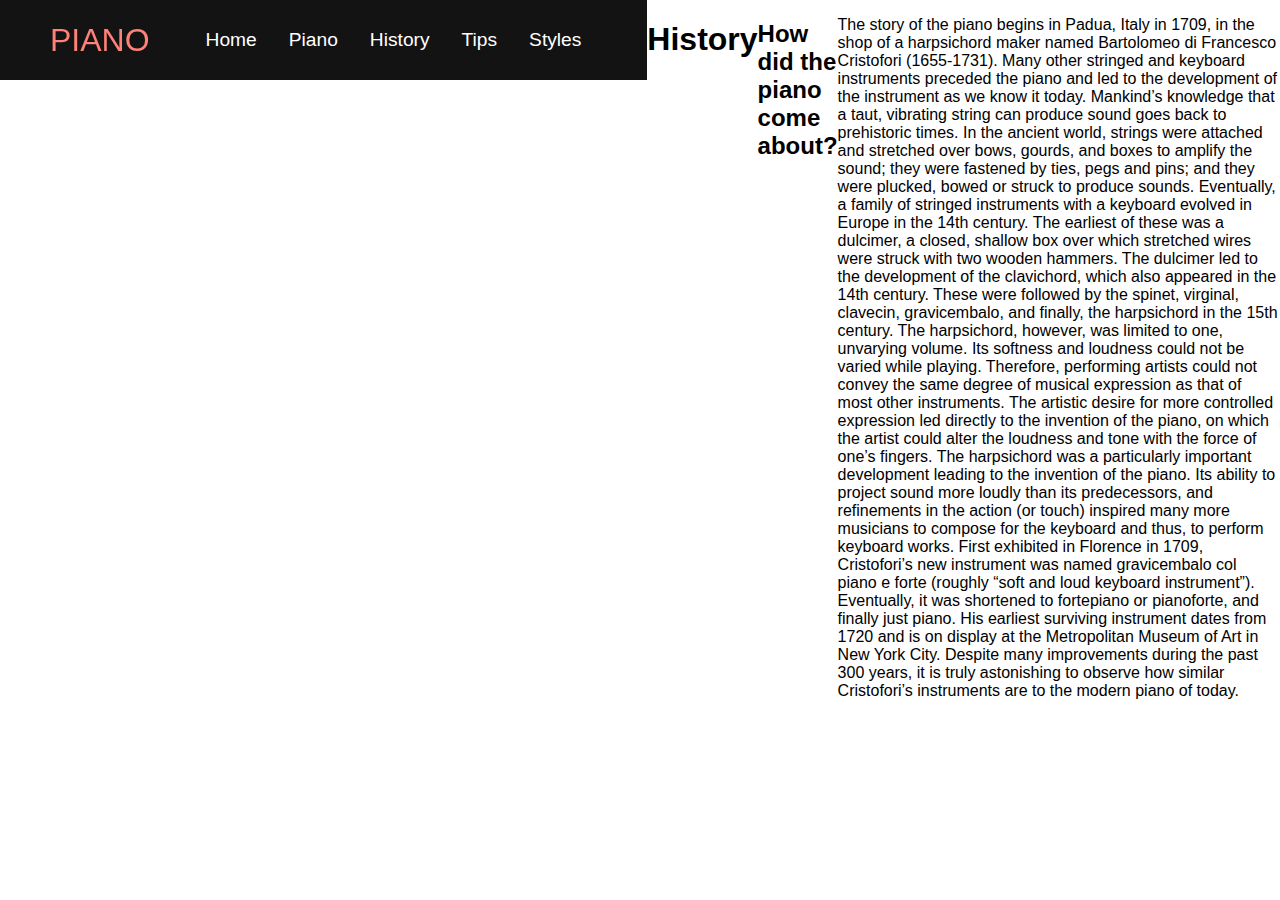
<file: A2/history.html>
<!DOCTYPE html>
<html lang="en">
<head>
    <meta charset="UTF-8">
    <meta http-equiv="X-UA-Compatible" content="IE=edge">
    <meta name="viewport" content="width=device-width, initial-scale=1.0">
    <link rel="stylesheet" href="css/stylesheet.css">
    <title>History</title>
</head>
<header>
    <nav class="navbar">
        <div class="navbar__container">
            <a href="index.html" id="navbar__logo">PIANO</a>  
            <div class="navbar__toggle" id="mobile-menu">
                <span class="bar"></span>
                <span class="bar"></span>
                <span class="bar"></span>
            </div>
            <ul class="navbar__menu">  
                <li class="navbar__links"><a href="index.html">Home</a></li>
                <li class="navbar__links"><a href="piano.html">Piano</a></li>
                <li class="navbar__links"><a href="history.html">History</a></li>
                <li class="navbar__links"><a href="tips.html">Tips</a></li>      
                <li class="navbar__links"><a href="styles.html">Styles</a></li>
            </ul>
            
        </div>
    </nav>
</header>
<body>
    <h1>History</h1>
    <h2>How did the piano come about?</h2>
    <p>The story of the piano begins in Padua, Italy in 1709, in the shop of a harpsichord maker named Bartolomeo di Francesco Cristofori (1655-1731).
        Many other stringed and keyboard instruments preceded the piano and led to the development of the instrument as we know it today.
        Mankind’s knowledge that a taut, vibrating string can produce sound goes back to prehistoric times. In the ancient world, strings were attached
        and stretched over bows, gourds, and boxes to amplify the sound; they were fastened by ties, pegs and pins; and they were plucked, bowed or struck
        to produce sounds. Eventually, a family of stringed instruments with a keyboard evolved in Europe in the 14th century. The earliest of these was 
        a dulcimer, a closed, shallow box over which stretched wires were struck with two wooden hammers. The dulcimer led to the development of the clavichord,
        which also appeared in the 14th century. These were followed by the spinet, virginal, clavecin, gravicembalo, and finally, the harpsichord in the 15th
        century. The harpsichord, however, was limited to one, unvarying volume. Its softness and loudness could not be varied while playing. Therefore, 
        performing artists could not convey the same degree of musical expression as that of most other instruments. The artistic desire for more controlled 
        expression led directly to the invention of the piano, on which the artist could alter the loudness and tone with the force of one’s fingers.
        The harpsichord was a particularly important development leading to the invention of the piano. Its ability to project sound more loudly than its 
        predecessors, and refinements in the action (or touch) inspired many more musicians to compose for the keyboard and thus, to perform keyboard works.
        First exhibited in Florence in 1709, Cristofori’s new instrument was named gravicembalo col piano e forte (roughly “soft and loud keyboard instrument”).
        Eventually, it was shortened to fortepiano or pianoforte, and finally just piano. His earliest surviving instrument dates from 1720 and is on display at
        the Metropolitan Museum of Art in New York City. Despite many improvements during the past 300 years, it is truly astonishing to observe how similar 
        Cristofori’s instruments are to the modern piano of today.</p>
</body>
</html>
</file>
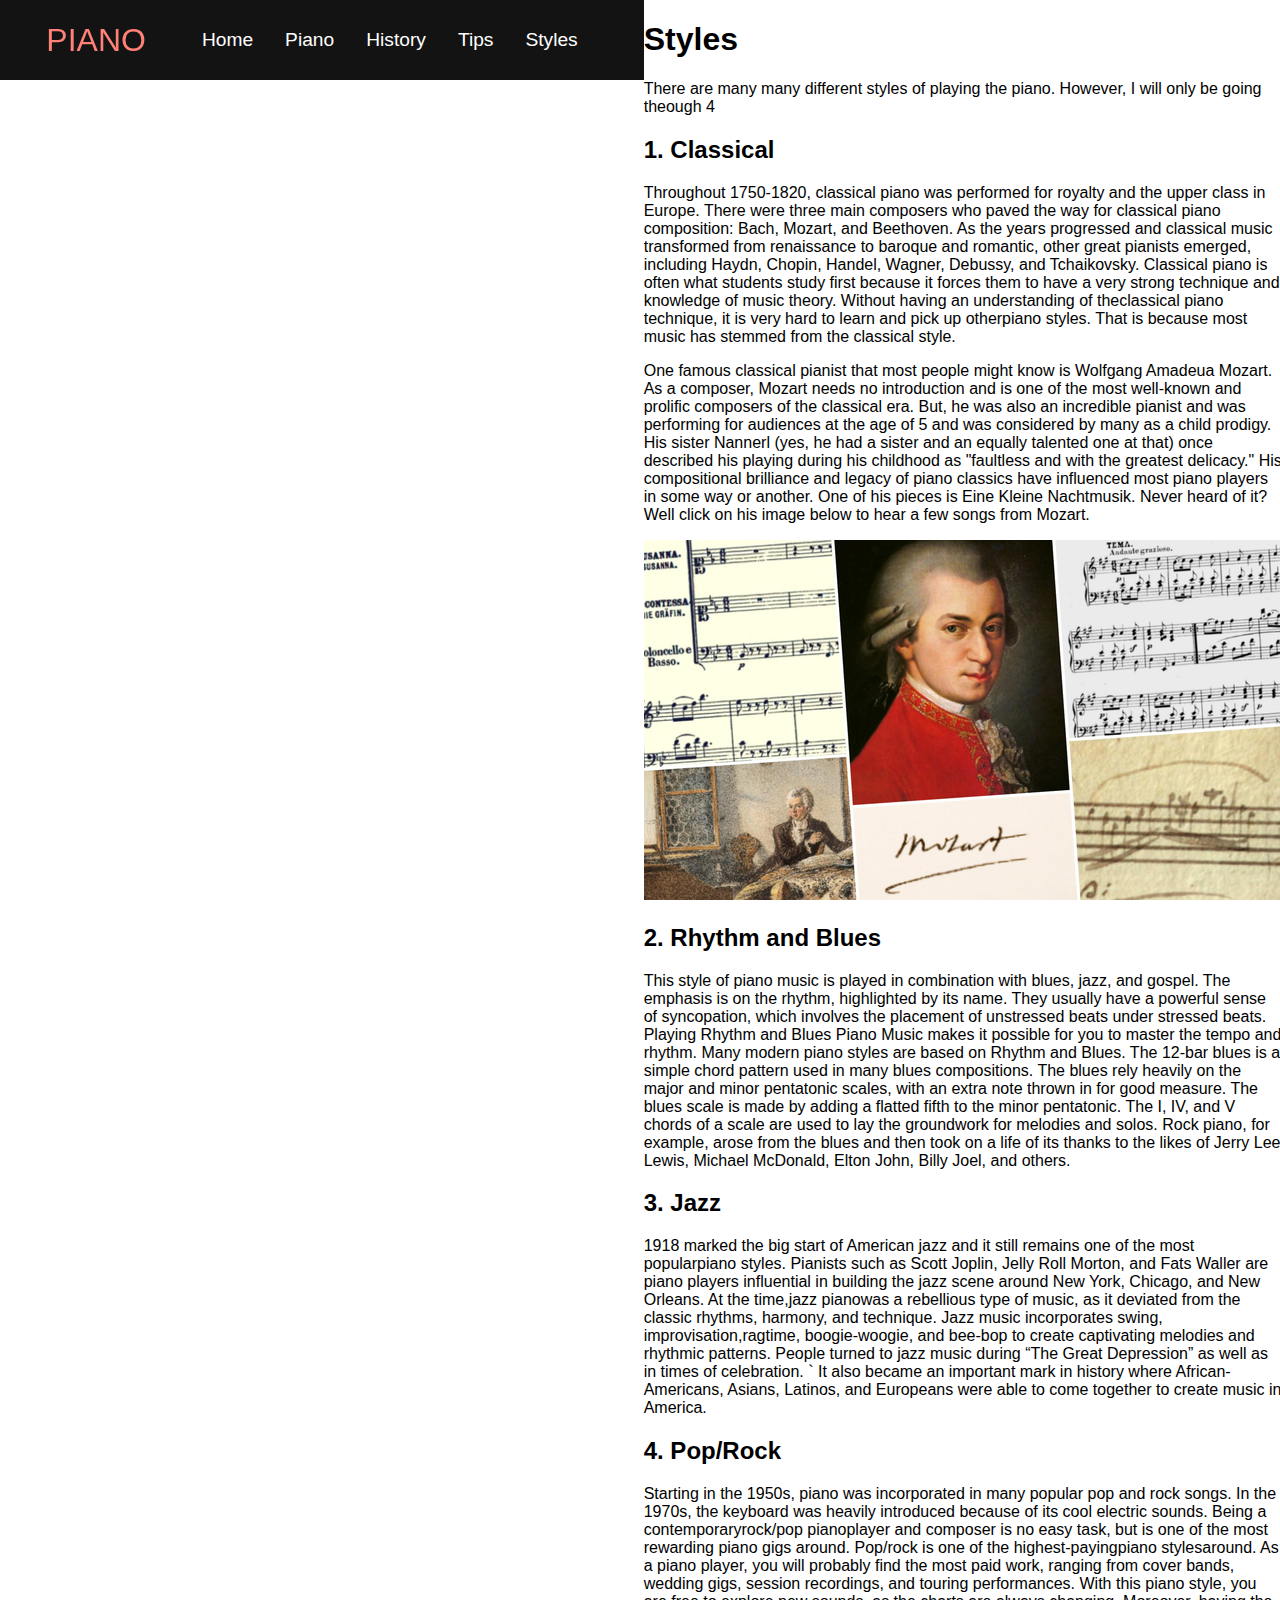
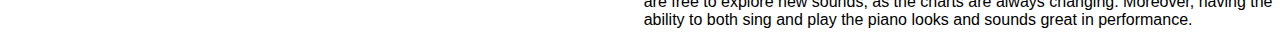
<file: A2/styles.html>
<!DOCTYPE html>
<html lang="en">
<head>
    <meta charset="UTF-8">
    <meta http-equiv="X-UA-Compatible" content="IE=edge">
    <meta name="viewport" content="width=device-width, initial-scale=1.0">
    <link rel="stylesheet" href="css/stylesheet.css">
    <script src="javascript/script.js" defer></script>
    <title>Styles</title>
</head>
<header>
    <nav class="navbar">
        <div class="navbar__container">
            <a href="index.html" id="navbar__logo">PIANO</a>  
            <div class="navbar__toggle" id="mobile-menu">
                <span class="bar"></span>
                <span class="bar"></span>
                <span class="bar"></span>
            </div>
            <ul class="navbar__menu">  
                <li class="navbar__links"><a href="index.html">Home</a></li>
                <li class="navbar__links"><a href="piano.html">Piano</a></li>
                <li class="navbar__links"><a href="history.html">History</a></li>
                <li class="navbar__links"><a href="tips.html">Tips</a></li>      
                <li class="navbar__links"><a href="styles.html">Styles</a></li>
            </ul>
            
        </div>
    </nav>
</header>
<body>
    <section class ="text">
        <h1>Styles</h1>
        <p>There are many many different styles of playing the piano. However, I will only be going theough 4</p>
        <h2>1. Classical</h2>
        <p>
            Throughout 1750-1820, classical piano was performed for royalty and the upper class in Europe. There were three main composers who paved 
            the way for classical piano composition: Bach, Mozart, and Beethoven.
            As the years progressed and classical music transformed from renaissance to baroque and romantic, other great pianists emerged, including 
            Haydn, Chopin, Handel, Wagner, Debussy, and Tchaikovsky.
            Classical piano is often what students study first because it forces them to have a very strong technique and knowledge of music theory.
            Without having an understanding of theclassical piano technique, it is very hard to learn and pick up otherpiano styles. That is because most
            music has stemmed from the classical style.                                                                     
        </p>
        <div class="Mozart">
            <p>
                One famous classical pianist that most people might know is Wolfgang Amadeua Mozart. As a composer, Mozart needs no introduction and is one of 
                the most well-known and prolific composers of the classical era.
                But, he was also an incredible pianist and was performing for audiences at the age of 5 and was considered by many as a child prodigy.
                His sister Nannerl (yes, he had a sister and an equally talented one at that) once described his playing during his childhood as "faultless and 
                with the greatest delicacy." His compositional brilliance and legacy of piano classics have influenced most piano players in some way or another.
                One of his pieces is Eine Kleine Nachtmusik. Never heard of it? Well click on his image below to hear a few songs from Mozart.
            </p>
            <section class= "Image">
                <a href="https://www.youtube.com/watch?v=m2_keJsJrAE">
                <img src="Images/Mozart.png" alt="Mozart">
                </a>
            </section>
        </div>
        <h2>2. Rhythm and Blues</h2>
        <p>
            This style of piano music is played in combination with blues, jazz, and gospel. The emphasis is on the rhythm, highlighted by its name.
            They usually have a powerful sense of syncopation, which involves the placement of unstressed beats under stressed beats. Playing Rhythm 
            and Blues Piano Music makes it possible for you to master the tempo and rhythm. Many modern piano styles are based on Rhythm and Blues.
            The 12-bar blues is a simple chord pattern used in many blues compositions. The blues rely heavily on the major and minor pentatonic scales, 
            with an extra note thrown in for good measure. The blues scale is made by adding a flatted fifth to the minor pentatonic.
            The I, IV, and V chords of a scale are used to lay the groundwork for melodies and solos. Rock piano, for example, arose from the blues and 
            then took on a life of its thanks to the likes of Jerry Lee Lewis, Michael McDonald, Elton John, Billy Joel, and others.
        </p>
        <h2>3. Jazz</h2>
        <p>
            1918 marked the big start of American jazz and it still remains one of the most popularpiano styles. Pianists such as Scott Joplin, Jelly Roll Morton,
            and Fats Waller are piano players influential in building the jazz scene around New York, Chicago, and New Orleans.
            At the time,jazz pianowas a rebellious type of music, as it deviated from the classic rhythms, harmony, and technique.
            Jazz music incorporates swing, improvisation,ragtime, boogie-woogie, and bee-bop to create captivating melodies and rhythmic patterns.
            People turned to jazz music during “The Great Depression” as well as in times of celebration.
    `       It also became an important mark in history where African-Americans, Asians, Latinos, and Europeans were able to come together to create music in America.
        </p>
        <h2>4. Pop/Rock</h2>
        <p>
            Starting in the 1950s, piano was incorporated in many popular pop and rock songs. In the 1970s, the keyboard was heavily introduced because of its cool electric 
            sounds.
            Being a contemporaryrock/pop pianoplayer and composer is no easy task, but is one of the most rewarding piano gigs around.
            Pop/rock is one of the highest-payingpiano stylesaround. As a piano player, you will probably find the most paid work, ranging from cover bands, wedding gigs, 
            session recordings, and touring performances.
            With this piano style, you are free to explore new sounds, as the charts are always changing. Moreover, having the ability to both sing and play the piano looks 
            and sounds great in performance.
        </p>
    </section>
</body>
</html>
</file>
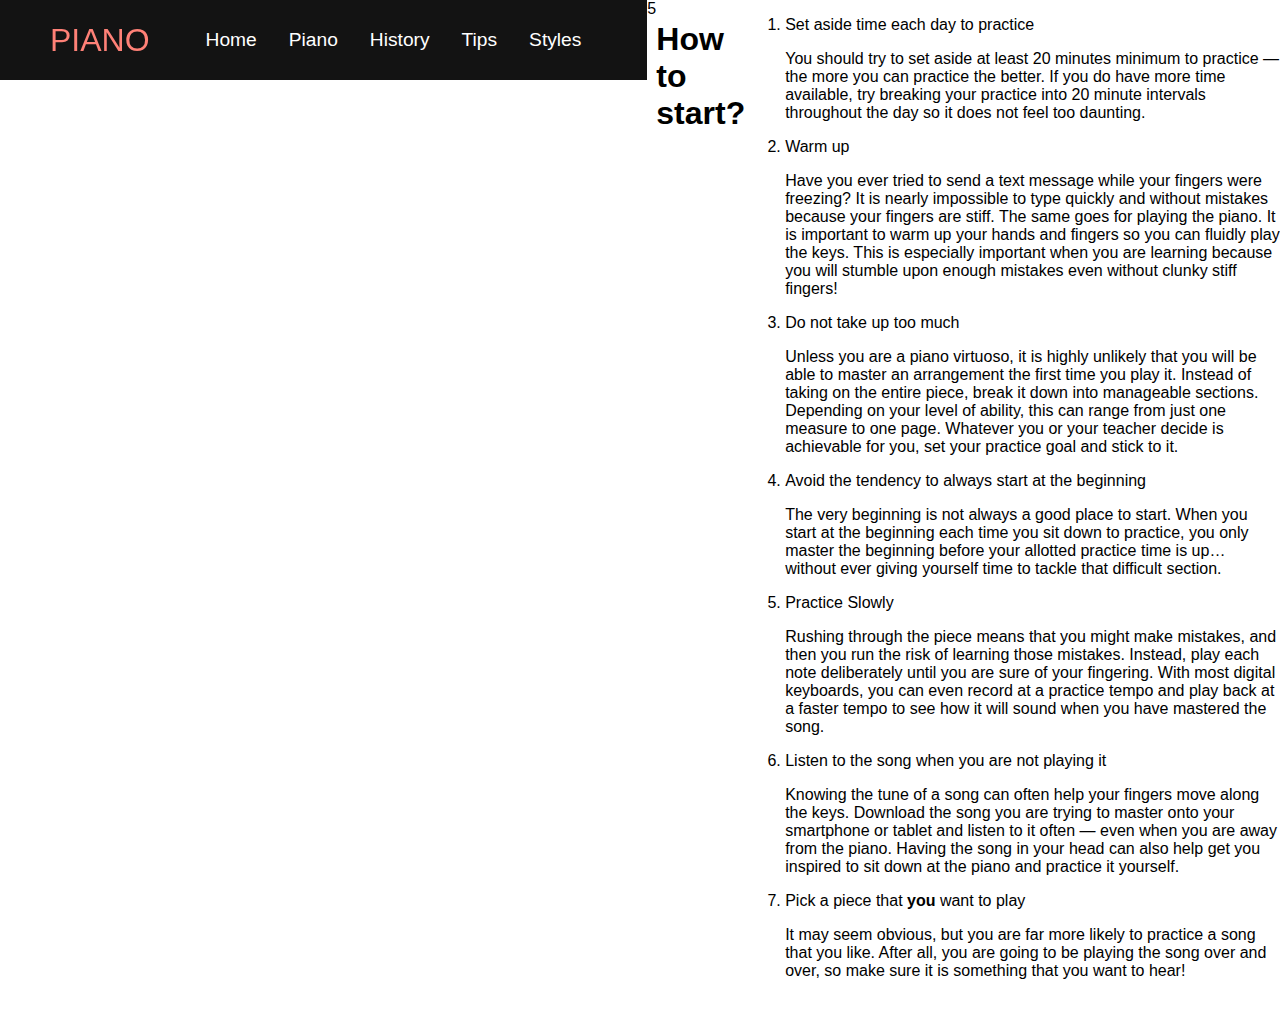
<file: A2/tips.html>
<!DOCTYPE html>
<html lang="en">
<head>
    <meta charset="UTF-8">
    <meta http-equiv="X-UA-Compatible" content="IE=edge">
    <meta name="viewport" content="width=device-width, initial-scale=1.0">
    <link rel="stylesheet" href="css/stylesheet.css">
    <script src="javascript/script.js" defer></script>
    <title>Beginner Tips</title>
</head>
<header>
    <nav class="navbar">
        <div class="navbar__container">
            <a href="index.html" id="navbar__logo">PIANO</a>  
            <div class="navbar__toggle" id="mobile-menu">
                <span class="bar"></span>
                <span class="bar"></span>
                <span class="bar"></span>
            </div>
            <ul class="navbar__menu">  
                <li class="navbar__links"><a href="index.html">Home</a></li>
                <li class="navbar__links"><a href="piano.html">Piano</a></li>
                <li class="navbar__links"><a href="history.html">History</a></li>
                <li class="navbar__links"><a href="tips.html">Tips</a></li>      
                <li class="navbar__links"><a href="styles.html">Styles</a></li>
            </ul>
            
        </div>
    </nav>
</header>5
<body>
    <h1>How to start?</h1>
    <ol>
        <li>Set aside time each day to practice</li>
        <p> You should try to set aside at least 20 minutes minimum to practice — the more you can practice the better. If you do have more time available, 
            try breaking your practice into 20 minute intervals throughout the day so it does not feel too daunting.</p>
        <li>Warm up</li>
        <p>
            Have you ever tried to send a text message while your fingers were freezing? It is nearly impossible to type quickly and without mistakes because
            your fingers are stiff. The same goes for playing the piano. It is important to warm up your hands and fingers so you can fluidly play the keys. 
            This is especially important when you are learning because you will stumble upon enough mistakes even without clunky stiff fingers!
        </p>
        <li>Do not take up too much</li>
        <p>
            Unless you are a piano virtuoso, it is highly unlikely that you will be able to master an arrangement the first time you play it. Instead of taking 
            on the entire piece, break it down into manageable sections. Depending on your level of ability, this can range from just one measure to one page. 
            Whatever you or your teacher decide is achievable for you, set your practice goal and stick to it.
        </p>
        <li>Avoid the tendency to always start at the beginning</li>
        <p>
            The very beginning is not always a good place to start. When you start at the beginning each time you sit down to practice, you only master the beginning 
            before your allotted practice time is up… without ever giving yourself time to tackle that difficult section.
        </p>
        <li>Practice Slowly</li>
        <p>
            Rushing through the piece means that you might make mistakes, and then you run the risk of learning those mistakes. Instead, play each note deliberately 
            until you are sure of your fingering. With most digital keyboards, you can even record at a practice tempo and play back at a faster tempo to see how it will
            sound when you have mastered the song.
        </p>
        <li>Listen to the song when you are not playing it</li>
        <p>
            Knowing the tune of a song can often help your fingers move along the keys. Download the song you are trying to master onto your smartphone or tablet and listen 
            to it often — even when you are away from the piano. Having the song in your head can also help get you inspired to sit down at the piano and practice it yourself.
        </p>
        <li>Pick a piece that <strong>you</strong> want to play </li>
        <p>
            It may seem obvious, but you are far more likely to practice a song that you like. After all, you are going to be playing the song over and over, so make sure it
            is something that you want to hear!
        </p>

    </ol>
</body>
</html>
</file>
<file: A2/css/stylesheet.css>
html{
    box-sizing: border-box;
    margin:0;
    padding:0;
    font-family: 'Kumbh Sans',sans-serif; 
}

header{
    width: 100%;
}

a, :visited, a:hover, a:active{
    text-decoration:none;
    color: inherit;
}

.navbar{
    background:#131313;
    height: 80px;
    display:flex;
    justify-content: center;
    align-items: center;
    font-size: 1.2rem;
    position: sticky;
    top:0;
    z-index: 999;
}

.navbar__container{
    display: flex;
    justify-content: space-between;
    height:80px;
    z-index: 1;
    width: 100%;
    max-width: 1300px;
    margin: 0 auto;
    padding: 0 50px;
}

#navbar__logo{
    background-color: #ff8177;
    background-image: linear-gradient(to top, #ff0844 0%, #ffb199,100%);
    background-size: 100%;
    -webkit-background-clip: text;
    -moz-background-clip: text;
    -webkit-text-fill-color: transparent;
    -moz-text-fill-color: transparent;
    display: flex;
    align-items: center;
    cursor: pointer;
    text-decoration: none;
    font-size: 2rem;
}

.navbar__menu{
    display:flex;
    align-items: center;
    list-style: none;
    text-align: center;
}

.navbar__item {
    height:80px;
}

.navbar__links {
    color:#fff;
    display: flex;
    align-items: center;
    justify-content: center;
    text-decoration: none;
    padding: 0 1rem;
    height:100%;
}

.navbar__links:hover{
    color: #f77062;
    transition: all 0.3s ease;
}

@media screen and (max-width:960px){
    .navbar__container{
        display: flex;
        justify-content: space-between;
        height:80px;
        z-index: 1;
        width: 100%;
        max-width: 1300px;
        padding: 0;
    }

    .navbar__menu{
        display: grid;
        grid-template-columns: auto;
        margin:0;
        width: 100%;
        position: absolute;
        /*top: -1000px;
        opacity: 0;*/
        transition: all 0.5s ease;
        height: 50vh;
        z-index: 1;
        background: #131313;
    }

    .navbar__menu.active{
        background: #131313;
        top: 100px;
        opacity: 1;
        transition: all 0.5s ease;
        z-index: 99;
        height:50vh;
        font-size: 1.6rem;
    }

    #navbar__logo{
        padding-left: 25px;

    }

    .navbar__toggle.bar{
        width:25px;
        height: 3px;
        margin: 5px auto;
        transition: all 0.3s ease-in-out;
        background: #fff;
    }

    .navbar__item{
        width:100%;
    }
    
    .navbar__links{
        text-align: center;
        padding:2rem;
        width:100%;
        display:table;
    }

    #mobile-menu{
        position: absolute;
        top:20%;
        right:5%;
        transform: translate(5%,20%);
    }

    .navbar__toggle.bar{
        display:block;
        cursor: pointer;
    }

    #mobile-menu.is-active.bar:nth-child(2){
        opacity: 0;
    }

    #mobile-menu.is-active.bar:nth-child(1){
        transform: translateY(8px) rotate(45deg);
    }

    #mobile-menu.is-active.bar:nth-child(3){
        transform: translateY(-8px) rotate(- 45deg);
    }
}

body{
    margin:0;
    min-height: 100vh;
    display:flex;
    justify-content: center;
}

.piano
{  
    padding-top: 20%;
    display: flex;
}

.key{
    align-items: center;
    height:calc(var(--width)*4);
    width: var(--width);
}

.white{
    --width:100px;
    background-color: white;
    border: 1px solid black;
}

.white.active{
    background-color:#51ce2b;
}

.black{
    --width:60px;
    background-color:black;
    margin-left: calc(var(--width)/-2);
    margin-right: calc(var(--width)/-2);
    z-index:2; 
    
   
}

.black.active
{
    background-color:#ff0101;
}
</file>
